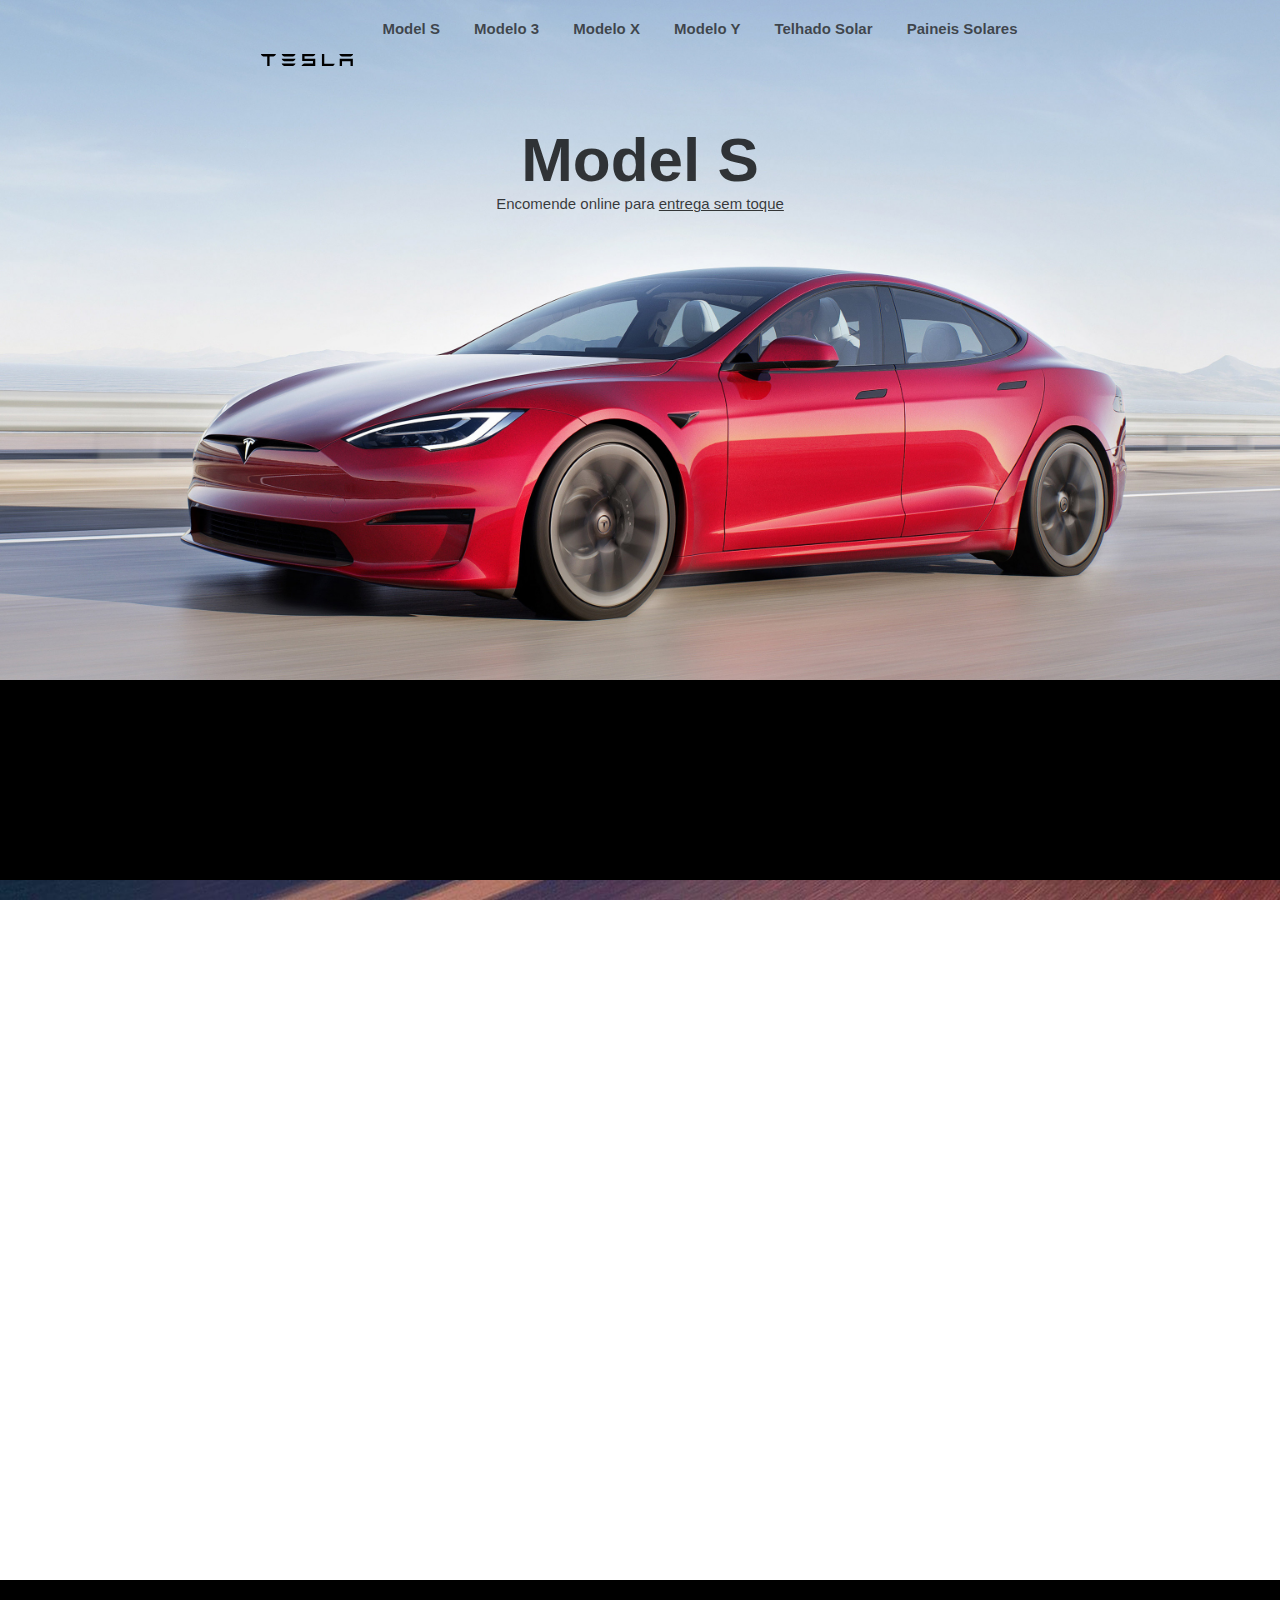
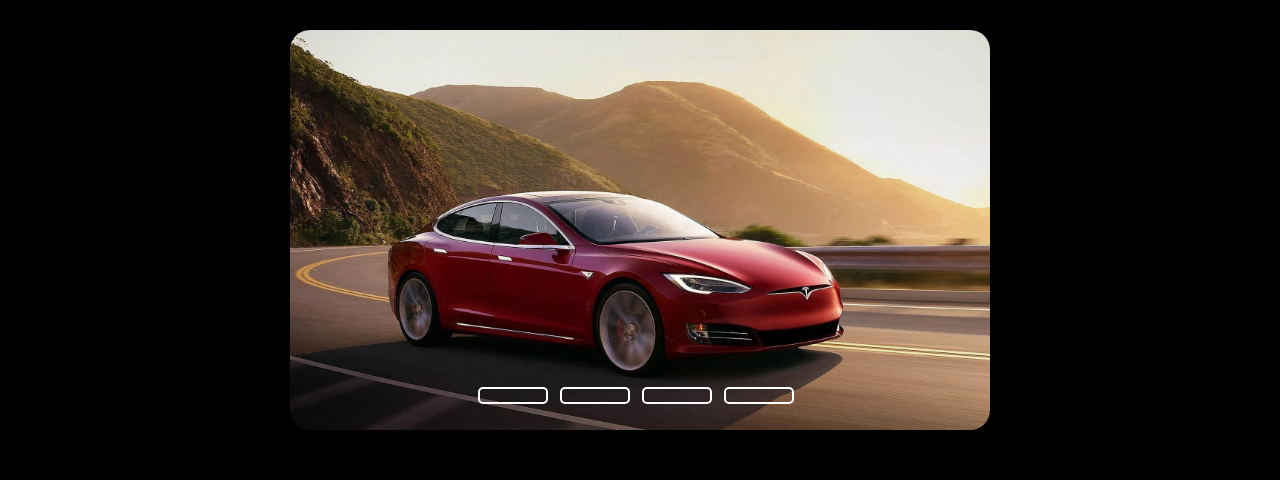
<file: index.html>
<!--Templete da Tesla NubDev Kenneth Costa-->
<!DOCTYPE html>
<html lang="en">

<head>
    <meta charset="UTF-8">
    <meta http-equiv="X-UA-Compatible" content="IE=edge">
    <meta name="viewport" content="width=device-width, initial-scale=1.0">
    <link rel="preconnect" href="https://fonts.googleapis.com">
    <link rel="preconnect" href="https://fonts.gstatic.com" crossorigin>
    <link href="https: //fonts.googleapis.com/css2? family = Overlock: wght @ 700 & família = Roboto: wght @ 700 & display = swap " rel=" stylesheet ">
    <link href="css/style.css" rel="stylesheet" />
    <title>Tesla - Template</title>
</head>

<body>
    <section class="parallax">
        <header>
            <div class="logo">
                <img src="img/logo.svg" />
            </div>
            <div class="menu">
                <nav>
                    <a href="#">
                        Model S
                    </a>

                    <a href="#">
                        Modelo 3
                    </a>

                    <a href="#">
                        Modelo X
                    </a>

                    <a href="#">
                        Modelo Y
                    </a>

                    <a href="#">
                        Telhado Solar
                    </a>

                    <a href="#">
                        Paineis Solares
                    </a>
                </nav>
            </div>
        </header>
        <div class="box">
            <h1 class="title">Model S</h1>
            <p>
                Encomende online para <a href="#">entrega sem toque</a></p>

        </div>
    </section>

    <section class="conteudo">
        <div class="box-conteudo">
            <div>

            </div>
        </div>
    </section>

    <section class="parallax1">
        <div class="box2">
            <h1></h1>
            <p></p>
        </div>
    </section>

    <section class="conteudo1">
        <div class="box-conteudo1">
            <div class="slides">
                <input type="radio" nome="slide" id="slide1" checked/>
                <input type="radio" nome="slide" id="slide2" />
                <input type="radio" nome="slide" id="slide3" />
                <input type="radio" nome="slide" id="slide4" />

                <div class="slide s1">
                    <img src="img/models4.jpg" alt="Model S vermelho." />
                </div>
                <div class="slide s2">
                    <img src="img/models1.jpg" alt="Model S Azul" />
                </div>
                <div class="slide s3">
                    <img src="img/models2.jpeg" alt="Model S Cinza" />
                </div>
                <div class="slide s4">
                    <img src="img/models6.jpg" alt="Model S Branco" />
                </div>
            </div>
            <div class=" navigation ">
                <label class="bar1" for="slide1"></label>
                <label class="bar2" for="slide2"></label>
                <label class="bar3" for="slide3"></label>
                <label class="bar4" for="slide4"></label>
            </div>
        </div>
    </section>
</body>

</html>
</file>
<file: css/style.css>
/*---  ---*/
            
            * {
                margin: 0px;
                padding: 0px;
                box-sizing: border-box;
                font-family: 'Overlock', cursiva;
                font-family: 'Roboto', sans-serif;
            }
            
            header {
                margin: -20px;
                display: flex;
                justify-content: center;
            }
            
            .logo {
                align-items: left;
            }
            
            header img {
                max-width: 120px;
            }
            
            header a {
                text-align: center;
                color: rgba(28, 28, 28, 0.763);
                text-decoration: none;
                padding: 10px;
                padding-left: 15px;
                padding-right: 15px;
                font-size: 15px;
                font-weight: bold;
                border-radius: 15px;
                transition: .6s;
            }
            
            header a:hover {
                background: rgba(155, 155, 155, 0.338);
            }
            /*--- Parallax ---*/
            
            .parallax {
                height: 700px;
                background-attachment: fixed;
                background-size: cover;
                background-repeat: no-repeat;
                background-image: url('/img/models5.png');
                background-position: center;
            }
            
            .parallax div {
                padding-top: 40px;
                text-align: center;
            }
            
            .parallax h1 {
                font-size: 62px;
                color: rgba(0, 0, 0, 0.763);
            }
            
            .parallax p {
                color: rgba(0, 0, 0, 0.763);
                font-size: 15px;
            }
            
            .parallax p a {
                color: rgba(0, 0, 0, 0.763);
            }
            
            .parallax p a:hover {
                color: rgba(55, 55, 55, 0.763);
            }
            /*--- Parallax1 ---*/
            
            .parallax1 {
                height: 700px;
                background-attachment: fixed;
                background-size: cover;
                background-repeat: no-repeat;
                background-image: url('/img/models7.jpg');
                background-position: center;
            }
            
            .parallax1 div {
                padding-top: 40px;
                text-align: center;
            }
            
            .parallax1 h1 {
                font-size: 62px;
                color: rgba(0, 0, 0, 0.763);
            }
            
            .parallax1 p {
                color: rgba(0, 0, 0, 0.763);
                font-size: 30px;
            }
            
            .conteudo {
                height: 200px;
                background-color: black;
                color: white;
                display: flex;
                align-items: center;
            }
            
            .conteudo div {
                display: flex;
                width: 200px;
                justify-items: center;
            }
            
            .conteudo1 {
                height: 500px;
                background-color: black;
                color: white;
                display: flex;
                align-items: center;
            }
            
            .conteudo1 div {
                display: flex;
                width: 700px;
                justify-items: center;
            }
            /*-- slides color --*/
            
            .box-conteudo1 {
                height: 400px;
                width: 935%;
                border-radius: 20px;
                overflow: hidden;
                position: absolute;
                left: 50%;
                transform: translate(-50%);
            }
            
            .navigation {
                position: absolute;
                bottom: 20px;
                left: 76%;
                transform: translate(-50%);
                display: flex;
            }
            
            .bar1 {
                width: 70px;
                height: 17px;
                border: 2px solid white;
                margin: 6px;
                border-radius: 5px;
                cursor: pointer;
                transition: .6s;
            }
            
            .bar1:hover {
                background-color: red;
                border-color: red;
            }
            
            .bar2 {
                width: 70px;
                height: 17px;
                border: 2px solid white;
                margin: 6px;
                border-radius: 5px;
                cursor: pointer;
                transition: .6s;
            }
            
            .bar2:hover {
                background-color: blue;
                border-color: blue;
            }
            
            .bar3 {
                width: 70px;
                height: 17px;
                border: 2px solid white;
                margin: 6px;
                border-radius: 5px;
                cursor: pointer;
                transition: .6s;
            }
            
            .bar3:hover {
                background-color: gray;
                border-color: gray;
            }
            
            .bar4 {
                width: 70px;
                height: 17px;
                border: 2px solid white;
                margin: 6px;
                border-radius: 5px;
                cursor: pointer;
                transition: .6s;
            }
            
            .bar4:hover {
                background-color: white;
            }
            
            input {
                display: none;
            }
            
            .slides {
                display: flex;
                width: 500%;
                height: 100%;
            }
            
            .slide {
                width: 20%;
                transition: .6s;
            }
            
            .slide img {
                height: 100%;
            }
            
            #slide1:hover~.s1 {
                margin-left: 0;
            }
            
            #slide2:hover~.s1 {
                margin-left: -100%;
            }
            
            #slide3:hover~.s1 {
                margin-left: -200%;
            }
            
            #slide4:hover~.s1 {
                margin-left: -300%;
            }
            
            img {
                background-size: cover;
            }
</file>
